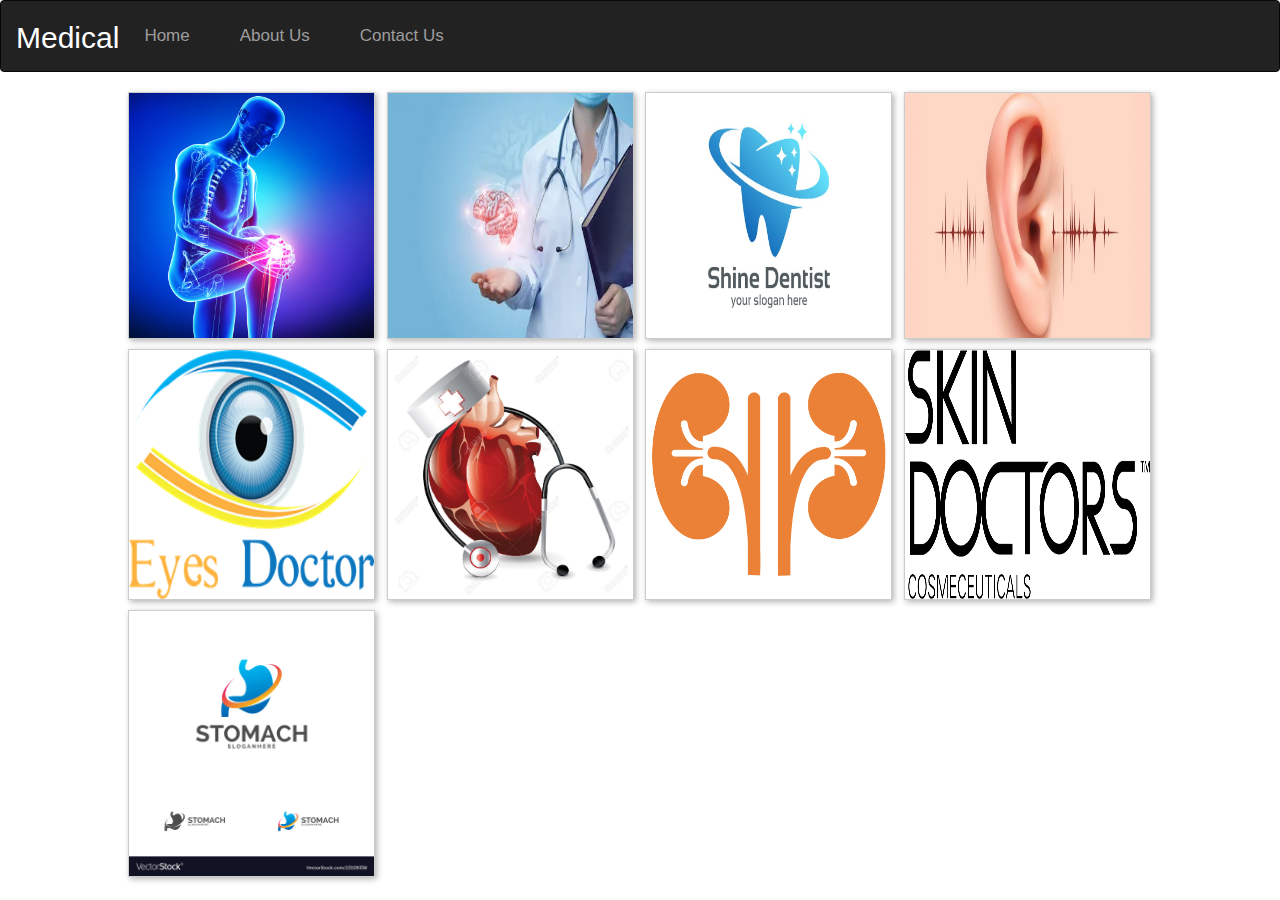
<file: Doctors_List/index.html>
<html>
    <head>
        <meta name="viewport" content="width=device-width, initial-scale=1">
        <style>
            .grid 
            { 
                  display: grid;
                  grid-template-columns: 1fr 1fr 1fr 1fr;
                  grid-gap: 10px;
                  align-items: stretch;
                  justify-items: stretch;
				  width:410%;
            }
            .grid img
            {
                  border: 1px solid #ccc;
                  box-shadow: 2px 2px 6px 0px  rgba(0,0,0,0.3);
				  max-width:100%;
            }
        </style>
        <link href="styling.css" rel="stylesheet">
        <link rel="stylesheet" href="https://maxcdn.bootstrapcdn.com/bootstrap/3.4.0/css/bootstrap.min.css">
		
    </head>
    <body>
        <script src="Nav_home.js"></script>
		<form name="myform">
			<div class="grid" style="width: 80%;align-self: center;margin-left: 10%">
				<a href="list.jsp?B=Bone" class="grid">
					<img src="../images/bone.jpg" alt="Bone">
				</a>
				<a href="list.jsp?B=Brain" class="grid">
					<img src="../images/brain.jpg" alt="Brain">
				</a>
				<a href="list.jsp?B=Dentist" class="grid">
					<img src="../images/dentist.jpg" alt="Dentist">
				</a>
				<a href="list.jsp?B=Ears" class="grid">
					<img src="../images/ear.jpg" alt="Ears">
				</a>
				<a href="list.jsp?B=Eyes" class="grid">
					<img src="../images/eye.jpg" alt="Eyes">
				</a>
				<a href="list.jsp?B=Heart" class="grid">
					<img src="../images/heart.jpg" alt="Heart">
				</a>
				<a href="list.jsp?B=Kidney" class="grid">
					<img src="../images/kidney.jpg" alt="Kidney">
				</a>
				<a href="list.jsp?B=Skin" class="grid">
					<img src="../images/skin.jpg" alt="Skin">
				</a>
				<a href="list.jsp?B=Stomach" class="grid">
					<img src="../images/stomach.jpg" alt="Stomach">
				</a>
			</div>
		</form>
    </body>    
</html>
</file>
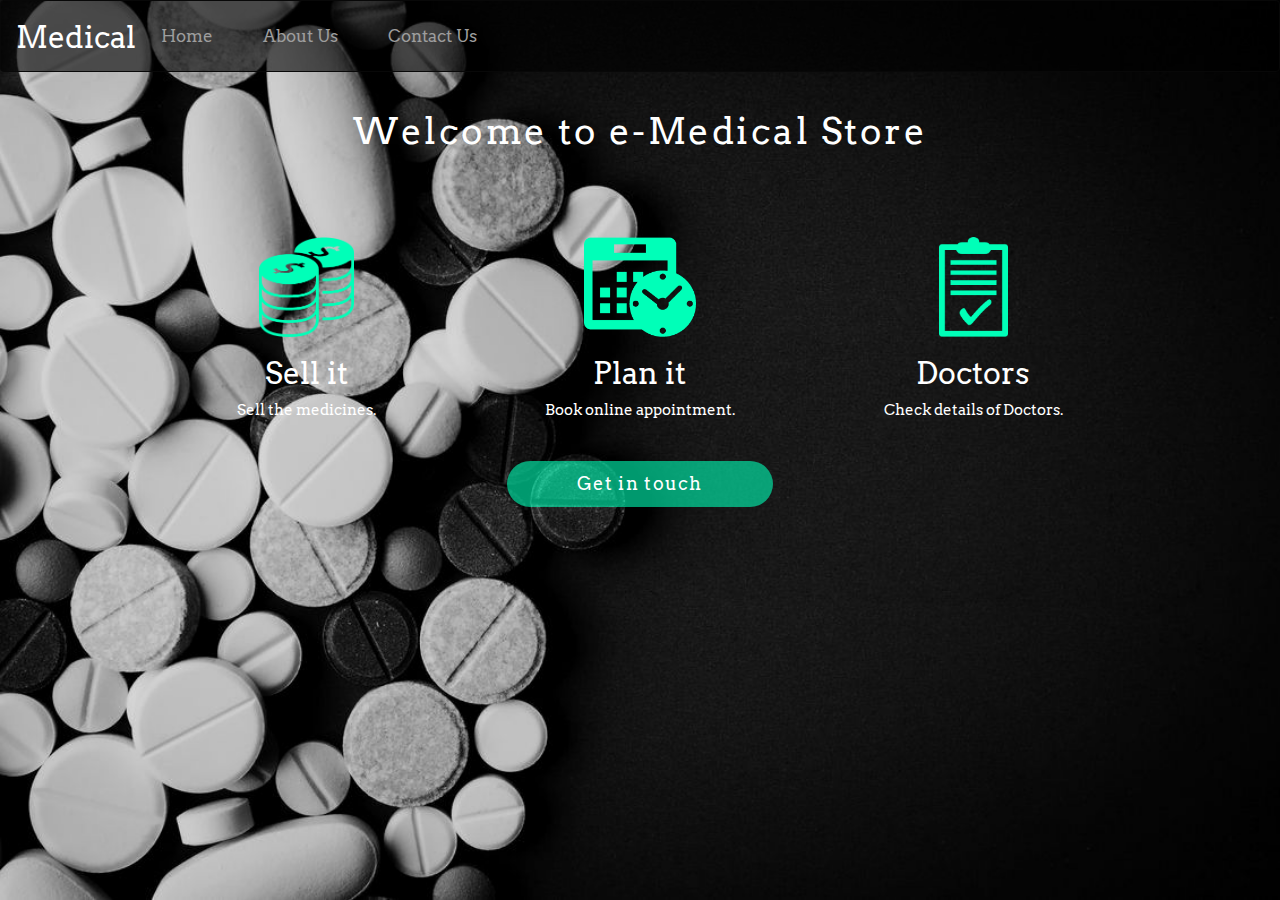
<file: First_Page/index.html>
<html>
  <head>
    <meta name="viewport" content="width=device-width, initial-scale=1">
    <title>eMedical Website</title>

    <link href="css/bootstrap.min.css" rel="stylesheet">
    <link href="styling.css" rel="stylesheet">
    <link href='https://fonts.googleapis.com/css?family=Arvo' rel='stylesheet' type='text/css'>

  </head>
  <body>
      <!--Create Nav bar-->
      <nav role="navigation" class="navbar navbar-inverse">
          <div class="container-fluid">
              <div class="navbar-header">
                   <h2 class="brand-name">Medical</h2>
                  <button type="button" class="navbar-toggle" data-target="#navbarCollapse" data-toggle="collapse">
                    <span class="sr-only">Toggle navigation</span>
                    <span class="icon-bar"></span>
                    <span class="icon-bar"></span>
                    <span class="icon-bar"></span>
                  </button>
              </div>
              <div class="navbar-collapse collapse" id="navbarCollapse">
                  <ul class="nav navbar-nav">
                      <li><a href="index.html">Home</a></li>
                      <li><a href="about_us.html">About Us</a></li>
                      <li><a href="contact_us.html">Contact Us</a></li>
                  </ul>
              </div>
          </div>
      </nav>
      
      <!--Create header-->
      <div class="header">
          <div class="container">
              <h1>Welcome to e-Medical Store</h1>
          </div>
      </div>
      <br>
      <!--Create icons with text-->
      <div class="icons">
         <div class="container">
            <div class="row">
               <a href="../Akif/login.html">
                   <div class="col-md-4">
                      <img src="../images/money.png" class="bodyimage"> 
                      <h2>Sell it</h2>
                      <p>Sell the medicines.</p>
                    </div>
                </a>
               <a href="Appointment.jsp">
                   <div class="col-md-4">
                      <img src="../images/plan.png" class="bodyimage"> 
                      <h2>Plan it</h2>
                      <p>Book online appointment.</p>
                    </div>
                </a>
               <a href="../Doctors_List/index.html">
                   <div class="col-md-4">
                      <img src="../images/finish.png" class="bodyimage"> 
                      <h2>Doctors</h2>
                      <p>Check details of Doctors.</p>
                   </div>
                </a>
            </div>
         </div>
      </div>
      <!--Create contact button-->
      <div class="contact">
          <div class="container">
              <a href="contact_us.html" target="_self" class="btn">Get in touch</a>
          </div>
      </div>
      
      <!-- Create Footer 
      <div class="footer">
          <div class="container">
              <p>&copy; (Footer)</p>
          </div>
      </div> -->
  </body>
</html>
</file>
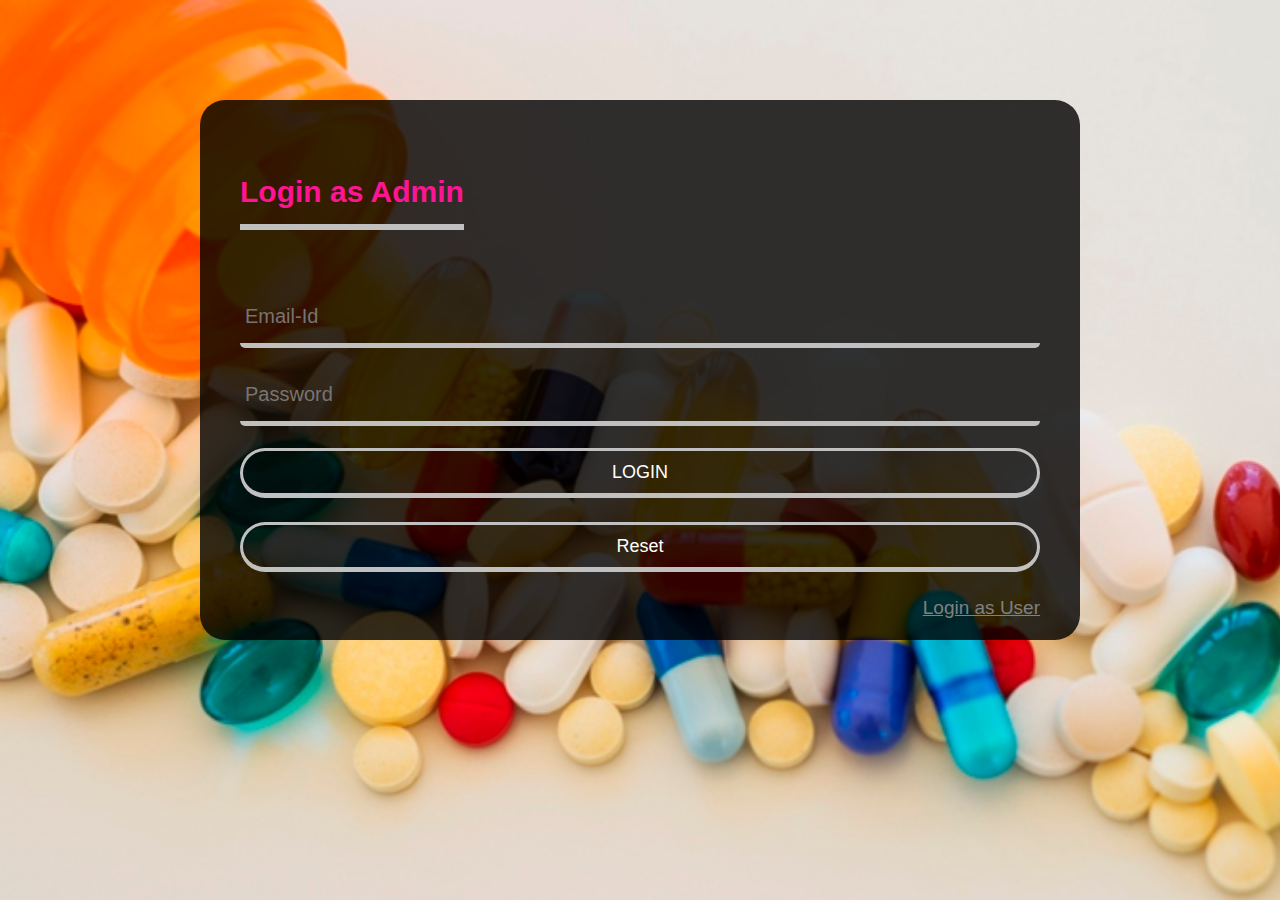
<file: admin/login_admin.html>
<HTML>
    <HEAD>
        <META charter="utf-8">
            <TITLE>Login Page</TITLE>
            <link type="text/css" rel="stylesheet" href="sign.css">
			<script type="text/javascript">
				function verify(){	
					var Email_id=document.getElementById("u1").value;
					var pass=document.getElementById("p1").value;
					if(Email_id.length==0){
						alert("Email is Empty");
						return false;
					}
					if(Email_id.length<6){
						alert("Please enter valid E-Mail");
						return false;
					}
					else if(pass.length<6){
						alert("Password cannot be Empty")
                        return false;
					}
				}
			</script>
				
            
    </HEAD>
	<BODY>
        <DIV class ="wrap">
			<form method="post" action="login_admin.jsp" onsubmit="return verify()">
            <h1>Login as Admin</h1>
               <i class="fa fa-user" aria-hidden="true"></i>
               <INPUT type="text" placeholder="Email-Id" name="c2" value="" id="u1">
            
            	<i class="fa fa-lock" aria-hidden="true"></i>
				<INPUT type="password" placeholder="Password" name="c2" value="" id="p1">
					
            <INPUT class = "btn" type="submit" name="" value="LOGIN">
			<input type="reset">
		<A style="float: right;" href="../Akif/login.html">Login as User</A>
			</form>
		</DIV>
    </BODY>
</HTML>
</file>
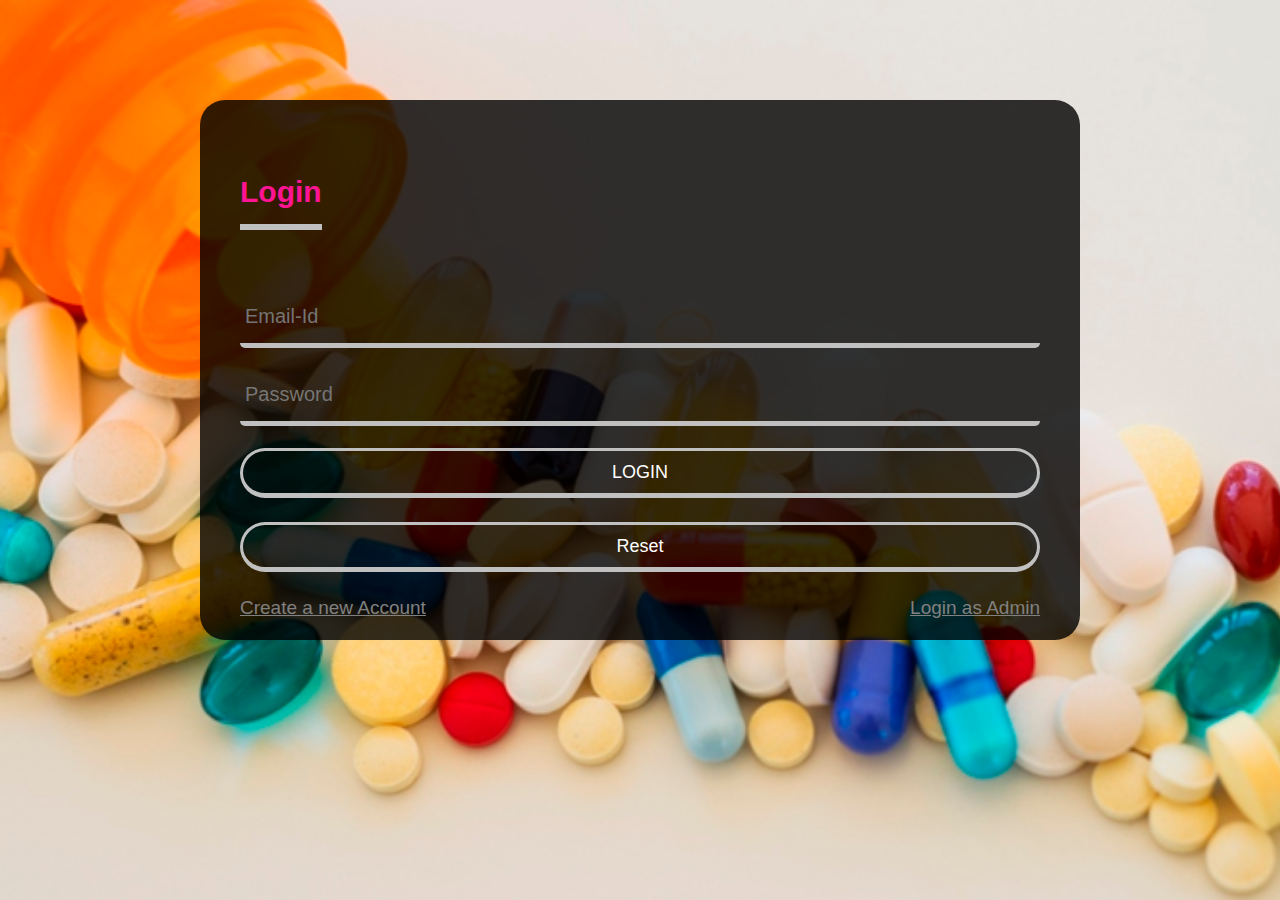
<file: Akif/login.html>
<HTML>
    <HEAD>
        <META charter="utf-8">
            <TITLE>Login Page</TITLE>
            <link type="text/css" rel="stylesheet" href="sign.css">
			<script type="text/javascript">
				function verify(){	
					var Email_id=document.getElementById("u1").value;
					var pass=document.getElementById("p1").value;
					if(Email_id.length==0){
						alert("Email is Empty");
						return false;
					}
					if(Email_id.length<6){
						alert("Please enter valid E-Mail");
						return false;
					}
					else if(pass.length<6){
						alert("Password cannot be Empty")
                        return false;
					}
				}
			</script>
				
            
    </HEAD>
	<BODY>
        <DIV class ="wrap">
            <h1>Login</h1>
			<form method="get" action="login.jsp" onsubmit="return verify()">
            
               <i class="fa fa-user" aria-hidden="true"></i>
               <INPUT type="text" placeholder="Email-Id" name="c2" value="" id="u1">
            
            	<i class="fa fa-lock" aria-hidden="true"></i>
				<INPUT type="password" placeholder="Password" name="c2" value="" id="p1">
					
            <INPUT class = "btn" type="submit" name="" value="LOGIN">
			<input type="reset">
        
                <A style="" href="regis2.html">Create a new Account</A><BR>
                <A style="float: right;" href="../admin/login_admin.html">Login as Admin</A>
			</form>
		</DIV>
    </BODY>
</HTML>
</file>
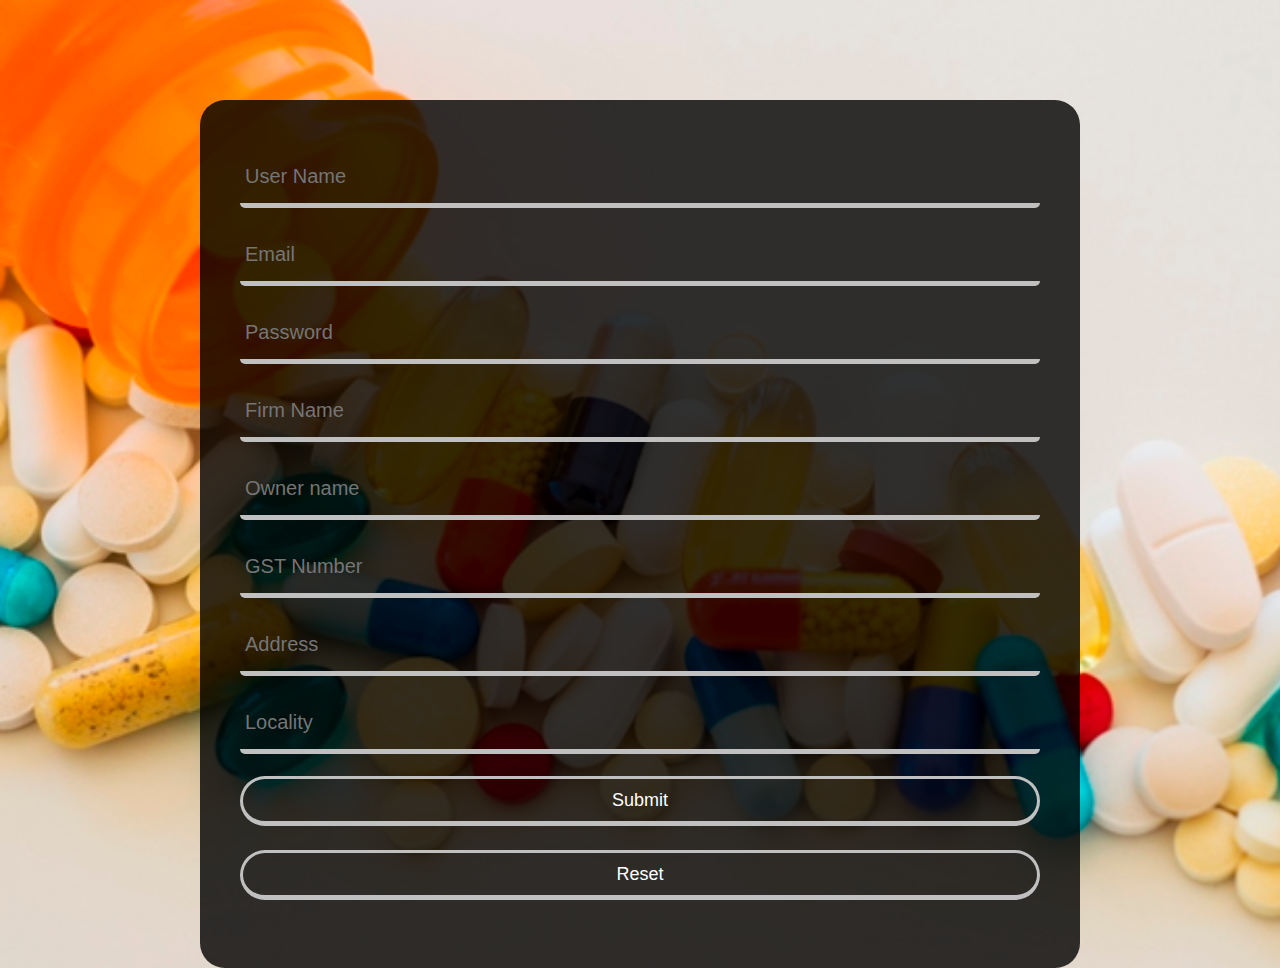
<file: Akif/regis2.html>
<HTML>
<HEAD>
	<link type="text/css" rel="stylesheet" href="sign.css">
    <title>Registration Page</title>
	<script type="text/javascript" language="javascript">
		function validate(){
			var user_name=document.getElementById("n1").value;
			var pss=document.getElementById("p1").value;
			var firm_name=document.getElementById("f1").value;
			var owner_name=document.getElementById("o1").value;
			var address=document.getElementById("a1").value;
			var gst=document.getElementById("g1").value;
			var email=document.getElementById("e1").value;
			var locality=document.getElementById("l1").value;
			
			
			if(user_name.length<4){
				alert("user name empty");
				return false;
			}
            
			var namepattern=/^[a-z A-Z]{4,15}$/;
            if(!namepattern.test(user_name)){
                //test will check that pattern is matching or not
            	alert("only alphabet are allowed in name");
                return false;
			}
			
			var passpattern= new RegExp("^(?=.*[a-zA-Z])(?=.*[0-9])(?=.*[!@#$%^&*])(?=.{5,})");
			if(!passpattern.test(pss)){
				alert("password must contain 1 character , one number and one special symbol ");
				return false;
			}
			
			var firmpattern = /^[ a-zA-Z0-9]{4,15}$/;
			if(!firmpattern.test(firm_name)){
				alert("firm name should contain only alphabet and number");
				return false
			}
			if(!firmpattern.test(owner_name)){
				alert("owner name should contain only alphabet and number");
				return false
			}	
			
			addresspattern=/^[a-zA-Z0-9-/@#$ %^&]{10,}$/
			if(!addresspattern.test(address)){
				alert("address lenth must be greater than 10 ");
				return false;
			}
			
			if(!firmpattern.test(gst)){
				alert("gst number contain only number and alphabet");
				return false;
			}
	
			//var emailpattern =/^[a-zA-z0-9]{4,}@[a-zA-Z]{3,}[.][a-zA-Z]{3,}/
			if(email.length<6){
				alert("email patten not satisfies");
				return false;
			}
			
			if(!firmpattern.test(locality)){
				alert("locality must contain only alphabet and number and length greater than 3");
				return false;
			}
			return true;
		}
	</script>
</HEAD>
<BODY>
	<DIV class="wrap">
	<form method="post" action="registeration.jsp" onsubmit="return validate()">
		<input type="text" placeholder="User Name" value="" name="c1" id="n1">
				<input type="email" placeholder="Email" value="" name="c1" id="e1">
				<input type="password" placeholder="Password" value="" name="c1" id="p1">
				<input type="text" placeholder="Firm Name" value="" name="c1" id="f1">
				<input type="text" placeholder="Owner name" value="" name="c1" id="o1">
				<input type="text" placeholder="GST Number" value="" name="c1" id="g1">
				<input type="text" placeholder="Address" value="" name="c1" id="a1">
				<input type="text" placeholder="Locality" value="" name="c1" id="l1">
		<input type="submit">	
		<input type="reset">
	</form>
	</DIV>
	
</BODY>
</HTML>
</file>
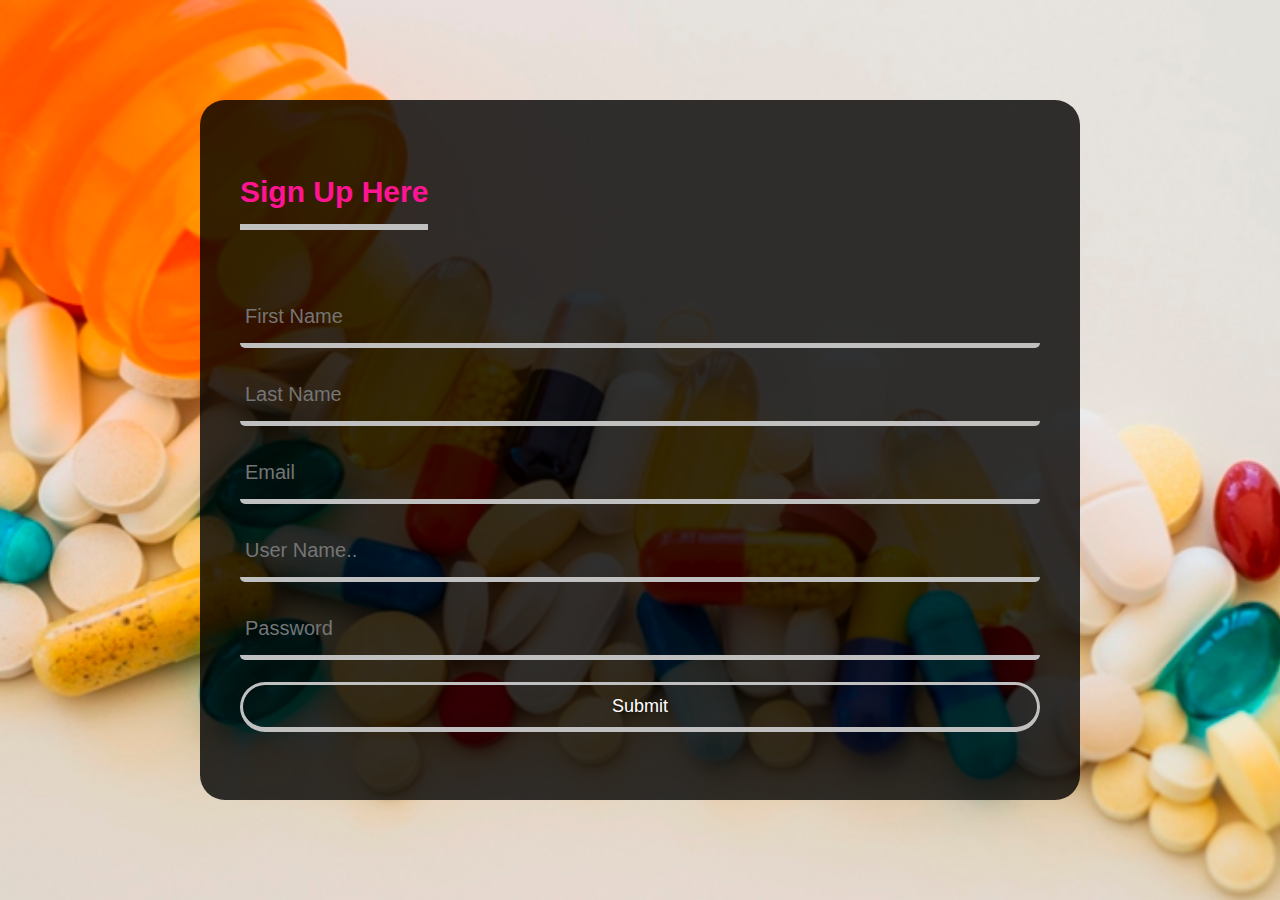
<file: Akif/signup.html>
<HTML>
    <HEAD>
        <META charter="utf-8">
            <TITLE> Transparent and responsive sign up form</TITLE>
            <link rel="stylesheet" href="sign.css">
            
    </HEAD>
    <BODY>
        <DIV class ="wrap">
            <h1>Sign Up Here</h1>
			<form>
				<input type="text" placeholder="First Name" value="" name="" required>
				<input type="text" placeholder="Last Name" value="" name="">
				<input type="email" placeholder="Email" value="" name="">
				<input type="text" placeholder="User Name.." value="" name="">
				<input type="password" placeholder="Password" value="" name="">
			
				<input class="btn" type="submit" value="Submit">
			</form>
        </DIV>
    </BODY>
</HTML>
</file>
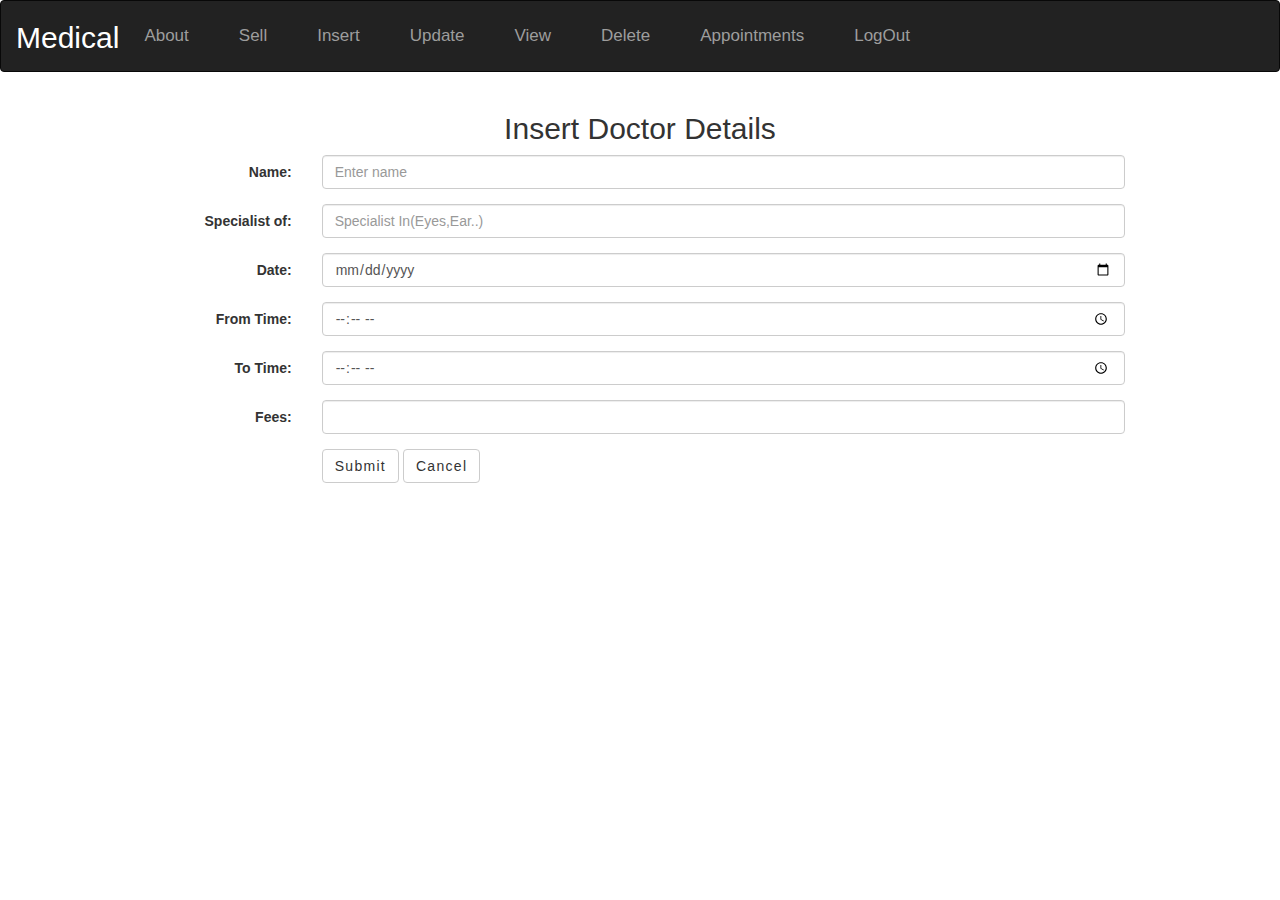
<file: First_Page/Add Doctors.html>
<html>
  <head>
    <meta name="viewport" content="width=device-width, initial-scale=1">
    <title>eMedical Website</title>

    <link href="styling.css" rel="stylesheet">
    <link rel="stylesheet" href="https://maxcdn.bootstrapcdn.com/bootstrap/3.4.0/css/bootstrap.min.css">
      
  </head>
  <body style="background: none">
      <script src="Nav.js"></script>
      
      <div class="container" id="insert">
          <form class="form-horizontal" action="Save.jsp" method="post" onsubmit="return insert()">
            <h2 align="center">Insert Doctor Details</h2>
            <div class="form-group">
              <label class="control-label col-sm-2" for="name">Name:</label>
              <div class="col-sm-10">
                <input type="text" class="form-control" id="name" placeholder="Enter name" name="name">
              </div>
            </div>
            <div class="form-group">
              <label class="control-label col-sm-2" for="age">Specialist of:</label>
              <div class="col-sm-10">          
                <input type="text" class="form-control" id="manufacturer" placeholder="Specialist In(Eyes,Ear..)" name="specialist">
              </div>
            </div>

            <div class="form-group">
              <label class="control-label col-sm-2" for="date">Date:</label>
              <div class="col-sm-10">          
                <input type="date" class="form-control" id="date" name="date">
              </div>
            </div>

            <div class="form-group">
              <label class="control-label col-sm-2" for="date">From Time:</label>
              <div class="col-sm-10">          
                <input type="time" class="form-control" id="from_time" name="from_time">
              </div>
            </div>
              
            <div class="form-group">
              <label class="control-label col-sm-2" for="date">To Time:</label>
              <div class="col-sm-10">          
                <input type="time" class="form-control" id="to_time" name="to_time">
              </div>
            </div>
              
            <div class="form-group">
                <label class="control-label col-sm-2" for="doctor">Fees:</label>
                <div class="col-sm-10">          
                <input type="number" class="form-control" id="fees" name="fees">
              </div>
            </div>

            <div class="form-group">        
              <div class="col-sm-offset-2 col-sm-10">
                <button type="submit" class="btn btn-default" >Submit</button>
                <button type="cancel" class="btn btn-default" onclick="First Page/Index.html">Cancel</button>
              </div>
            </div>
        </form>
    </div>  
  </body>
</html>
</file>
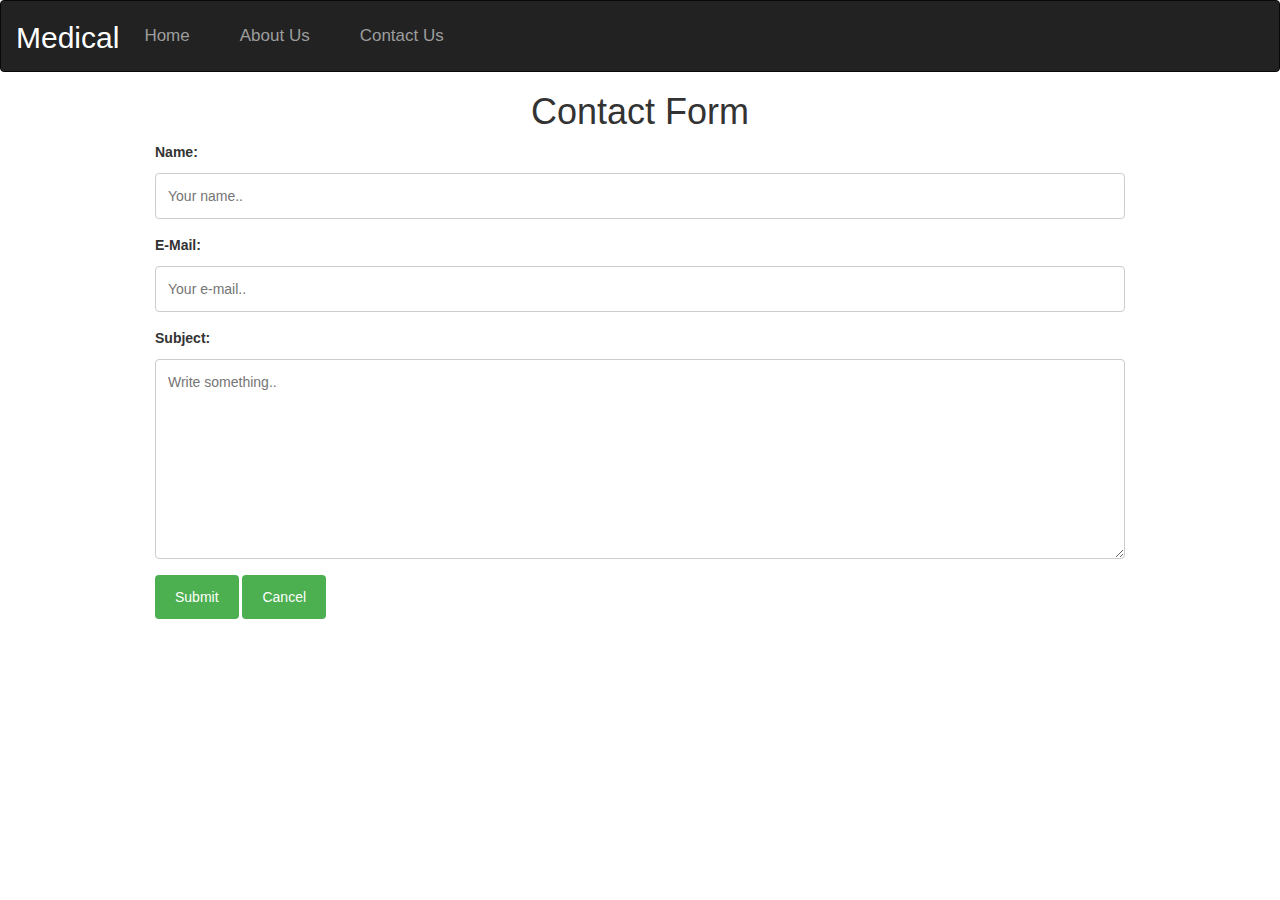
<file: First_Page/contact_us.html>
<html>
    <head>
        <meta name="viewport" content="width=device-width, initial-scale=1">
        <title>eMedical Insert</title>

        <link href="styling.css" rel="stylesheet">
        <link rel="stylesheet" href="https://maxcdn.bootstrapcdn.com/bootstrap/3.4.0/css/bootstrap.min.css">
        <style>
            body {font-family: Arial, Helvetica, sans-serif;}
            * {box-sizing: border-box;}

            input[type=text], select, textarea
            {
              width: 100%;
              padding: 12px;
              border: 1px solid #ccc;
              border-radius: 4px;
              box-sizing: border-box;
              margin-top: 6px;
              margin-bottom: 16px;
              resize: vertical;
            }

            input[type=button] {
              background-color: #4CAF50;
              color: white;
              padding: 12px 20px;
              border: none;
              border-radius: 4px;
              cursor: pointer;
            }
        </style>
        <script type="text/javascript" language="javascript">
			function test()
			{
				if(verify())
				{
					f.method="get";
					f.action="email.jsp";
					f.submit();
				}
			}
            function verify()
            {
                var name=document.getElementsByName("name");
                var name_pattern=/^[a-zA-Z ]{4,}$/;
                var email_pattern1=/^[a-zA-Z0-9._]{3,}@[a-zA-Z]{3,}[.]{1}[a-zA-Z]{2,}$/;
                var email_pattern2=/^[a-zA-Z0-9._]{3,}@[a-zA-Z]{3,}[.]{1}[a-zA-Z]{2,}[.]{1}[a-zA-Z]{2}$/;
                if(name[0].value.length==0)
                {
                    alert("Please Enter Name");
                    return false;
                }
                else if(!(name_pattern.test(name[0].value)))
                {
                    alert("Enter valid Name");
                    return false;
                }
                else if(name[1].value.length==0)
                {
                    alert("Please Enter E-Mail");
                    return false;
                }
                else if(name[2].value.length==0)
                {
                    alert("Please Enter Comment");
                    return false;
                }
                else if(name[2].value.length<=20)
                {
                    alert("Description must be Greater than 20 character");
                    return false;
                }
				else if(!(email_pattern1.test(name[1].value) || email_pattern2.test(name[1].value)))
                {
                    return false;
                }
				return true;
            }
            function cancel()
            {
                window.open("index.html",target="_self");
            }
        </script>
    </head>
    <body style="background: none">
      <script src="Nav_home.js"></script>
        <h1 style="text-align: center">Contact Form</h1>
        <div class="container">
          <form name='f'>
            <label for="fname">Name:</label>
            <input type="text" id="name" name="name" placeholder="Your name..">

            <label for="email">E-Mail:</label>
            <input type="text" id="email" name="name" placeholder="Your e-mail..">

            <label for="subject">Subject:</label>
            <textarea id="subject" name="name" placeholder="Write something.." style="height:200px"></textarea>

            <input type="button" value='Submit' onclick="return test()"></button>
            <a href="index.html"><input type="button" value="Cancel"></a>
          </form>
        </div>
    </body>
</html>
</file>
<file: Doctors_List/styling.css>
/*styling.css*/
/*Style body by adding background image and set it to cover, add font-family*/
body{
    font-family: Arvo, serif;
    background-size: cover;
}

/*Style brand*/
.brand-name{
    height: 15px;
    color: white;
}

/*Style navigation bar*/
.navbar-inverse{
    background: rgba(0,0,0,0.6);   
}

/*
#navbarCollapse
{
    float: right;
}*/

.nav li{
    color: #fff;
    font-size: 17px;
    padding: 10px 10;
}  

.nav li:hover{
    border-bottom: 1px solid #00FFB8; 
    padding-bottom: 9px;
    cursor:pointer;
} 

/*Style header*/
.header{
    background-color:transparent;
    color: #fff;
    text-align: center;
    margin-bottom: 10px;
    padding-bottom: 45px;
    letter-spacing: 2.5px;
}

/*Style footer*/
.footer{
    background-color: rgba(0, 0, 0, 0.5); 
    color: grey;
    font-size: 15px;
    padding: 10px 0;
}
/*use media queries to change icons size in small devices*/
@media (max-width: 768px){
    .bodyimage{
        height: 80px;   
    }
}
</file>
<file: First_Page/styling.css>
/*styling.css*/
/*Style body by adding background image and set it to cover, add font-family*/
body{
    font-family: Arvo, serif;
    background: url("../images/3.1.jpg") no-repeat;
    background-attachment: fixed;
    background-size: cover;
}

/*Style brand*/
.brand-name{
    height: 15px;
    color: white;
}

/*Style navigation bar*/
.navbar-inverse{
    background: rgba(0,0,0,0.6);   
}

/*
#navbarCollapse{
    float: right;
}*/

.nav li{
    color: #fff;
    font-size: 17px;
    padding: 10px 10;
}  

.nav li:hover{
    border-bottom: 1px solid #00FFB8; 
    padding-bottom: 9px;
    cursor:pointer;
} 

/*Style header*/
.header{
    background-color:transparent;
    color: #fff;
    text-align: center;
    margin-bottom: 10px;
    padding-bottom: 45px;
    letter-spacing: 2.5px;
}
/*limit the width of the icons section*/
.container{
    max-width: 1000px;   
}
/*Style icons section using bootstrap grid system*/
.bodyimage{
    height: 100px;   
}

.col-md-4{
    text-align: center;
    color: white;
}
.col-md-4:hover{
    cursor: pointer;
}

.icons p{
    font-size: 15px;   
}
/*Style contact button*/
.contact{
    text-align: center;
    margin-top: 30px;
    margin-bottom: 100px;
}

.btn{
    background-color: rgba(0, 255, 184, 0.6);
    border:none;
    border-radius: 1000px;
    color: #fff; /*white*/
    font-size: 18px;
    padding: 10px 70px;
    letter-spacing: 1.3px;
}

/*Style footer*/
.footer{
    background-color: rgba(0, 0, 0, 0.5); 
    color: grey;
    font-size: 15px;
    padding: 10px 0;
}
/*use media queries to change icons size in small devices*/
@media (max-width: 768px){
    .bodyimage{
        height: 80px;   
    }
}
</file>
<file: admin/sign.css>
body{
    margin: 0;
    padding: 0;
    font-family: sans-serif;
    background: url(../images/2.png);
    background-size: cover;
	font-family: Arial;
}

.wrap{
	max-width: 800px;
	border-radius: 25px;
	margin: auto;
	background: rgba(0,0,0,0.8);
	padding: 40px;
	color: deeppink;
	margin-top: 100px;
	
}
.wrap A{
    float: left;
    font-size: 19px;
	color: gray;
    margin-bottom: 50px;
    padding: 13px 0; 
}
	
.wrap h1{
    float: left;
    font-size: 30px;
    border-bottom: 6px 	solid #C0C0C0;
    margin-bottom: 50px;
    padding: 15px 0; 
}


input[type=text],input[type=password],input[type=email]{
    width: 100%;
    overflow: hidden;
    font-size: 20px;
    padding: 15px 5px;
	background: none;
    margin: 10px 0;
	box-sizing: border-box;
		border: none;
    border-bottom: 5px solid #C0C0C0;
	box-sizing: border-box;

	float: left;
	width=80%;
	color:white;
	outline: none;
	border-radius: 5px;
	
}
input[type=submit],input[type=reset]{
	width: 100%;
    height: 50px;
    background: none;
    border: 3px solid #C0C0C0;
	border-bottom: 5px solid #C0C0C0;
    color:white;
    padding: Spx;
    font-size: 18px;
    margin: 12px 0;
	border-radius: 25px;
}
</file>
<file: Akif/sign.css>
body{
    margin: 0;
    padding: 0;
    font-family: sans-serif;
    background: url(../images/2.png);
    background-size: cover;
	font-family: Arial;
}

.wrap{
	max-width: 800px;
	border-radius: 25px;
	margin: auto;
	background: rgba(0,0,0,0.8);
	padding: 40px;
	color: deeppink;
	margin-top: 100px;
	
}
.wrap A{
    float: left;
    font-size: 19px;
    color: gray;
    margin-bottom: 50px;
    padding: 13px 0; 
}
	
.wrap h1{
    float: left;
    font-size: 30px;
    border-bottom: 6px 	solid #C0C0C0;
    margin-bottom: 50px;
    padding: 15px 0; 
}


input[type=text],input[type=password],input[type=email]{
    width: 100%;
    overflow: hidden;
    font-size: 20px;
    padding: 15px 5px;
	background: none;
    margin: 10px 0;
	box-sizing: border-box;
		border: none;
    border-bottom: 5px solid #C0C0C0;
	box-sizing: border-box;

	float: left;
	width=80%;
	color:white;
	outline: none;
	border-radius: 5px;
	
}
input[type=submit],input[type=reset]{
	width: 100%;
    height: 50px;
    background: none;
    border: 3px solid #C0C0C0;
	border-bottom: 5px solid #C0C0C0;
    color:white;
    padding: Spx;
    font-size: 18px;
    margin: 12px 0;
	border-radius: 25px;
}
</file>
